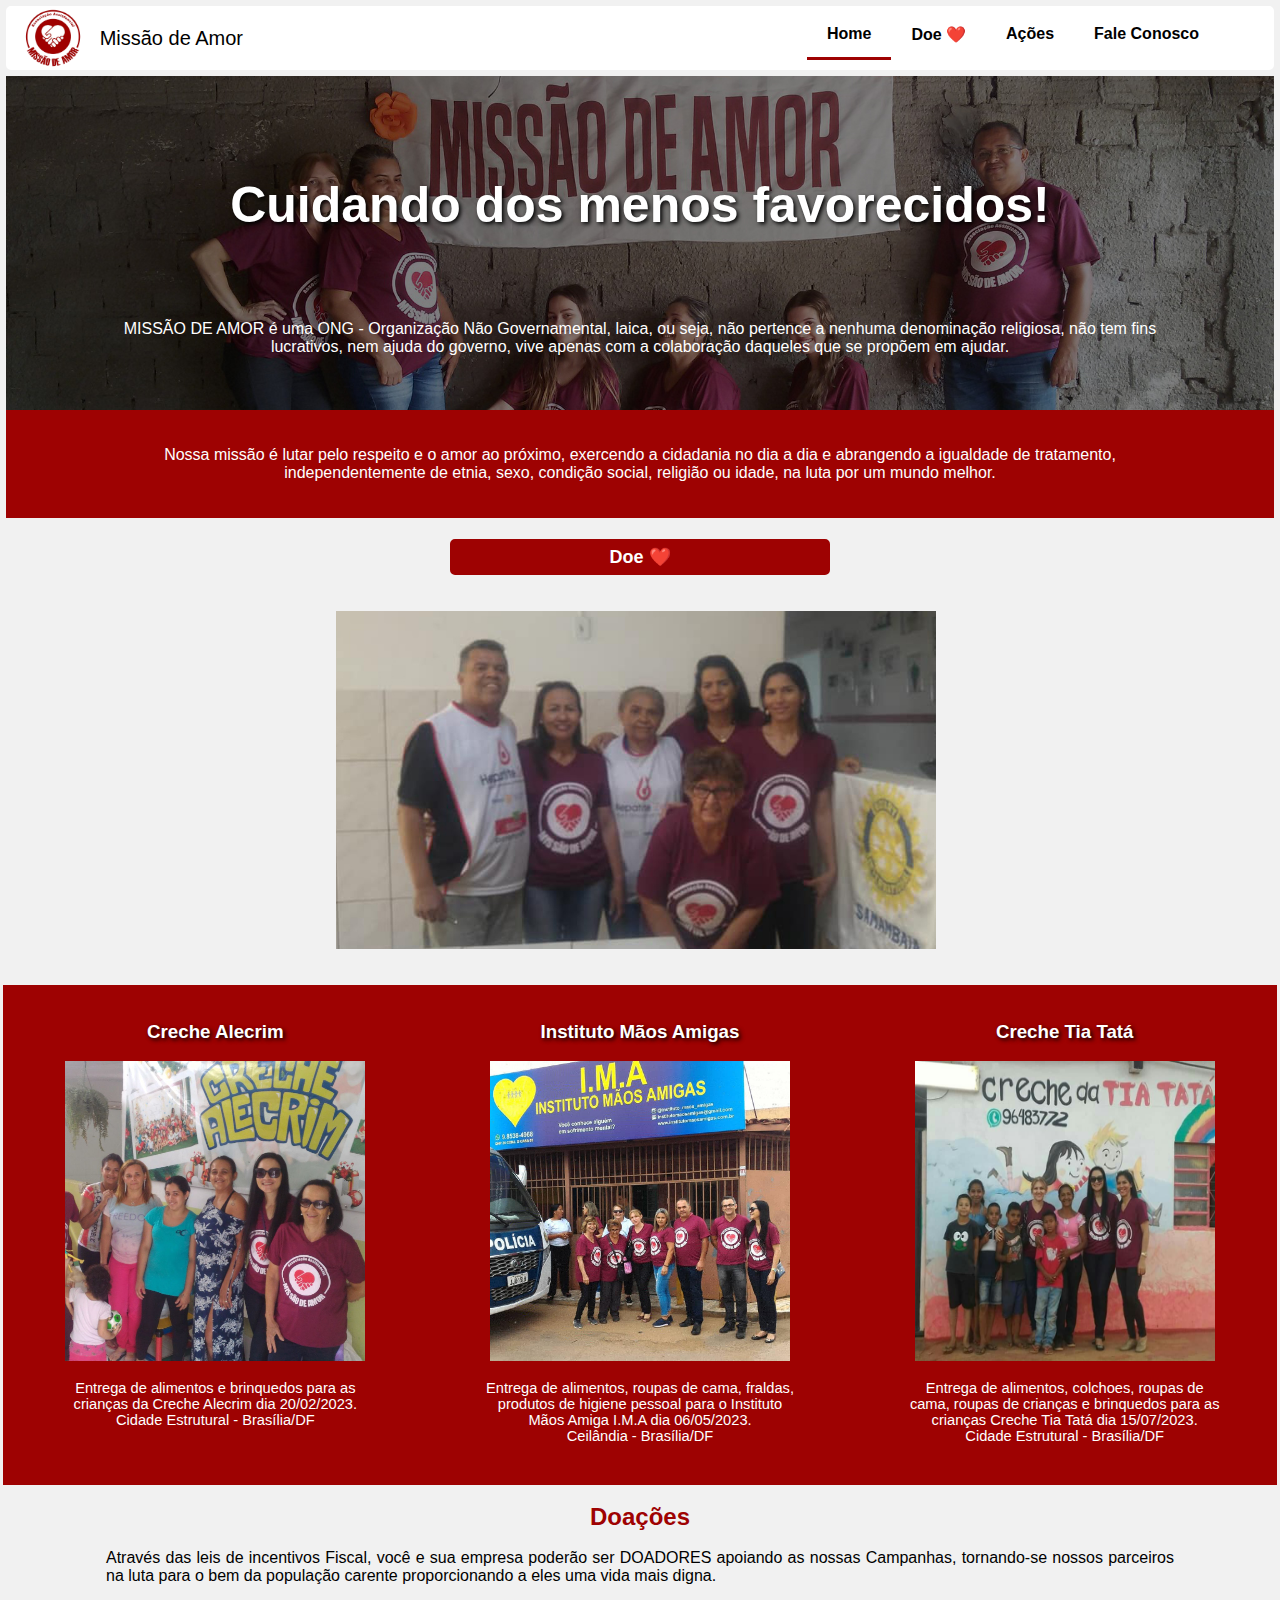
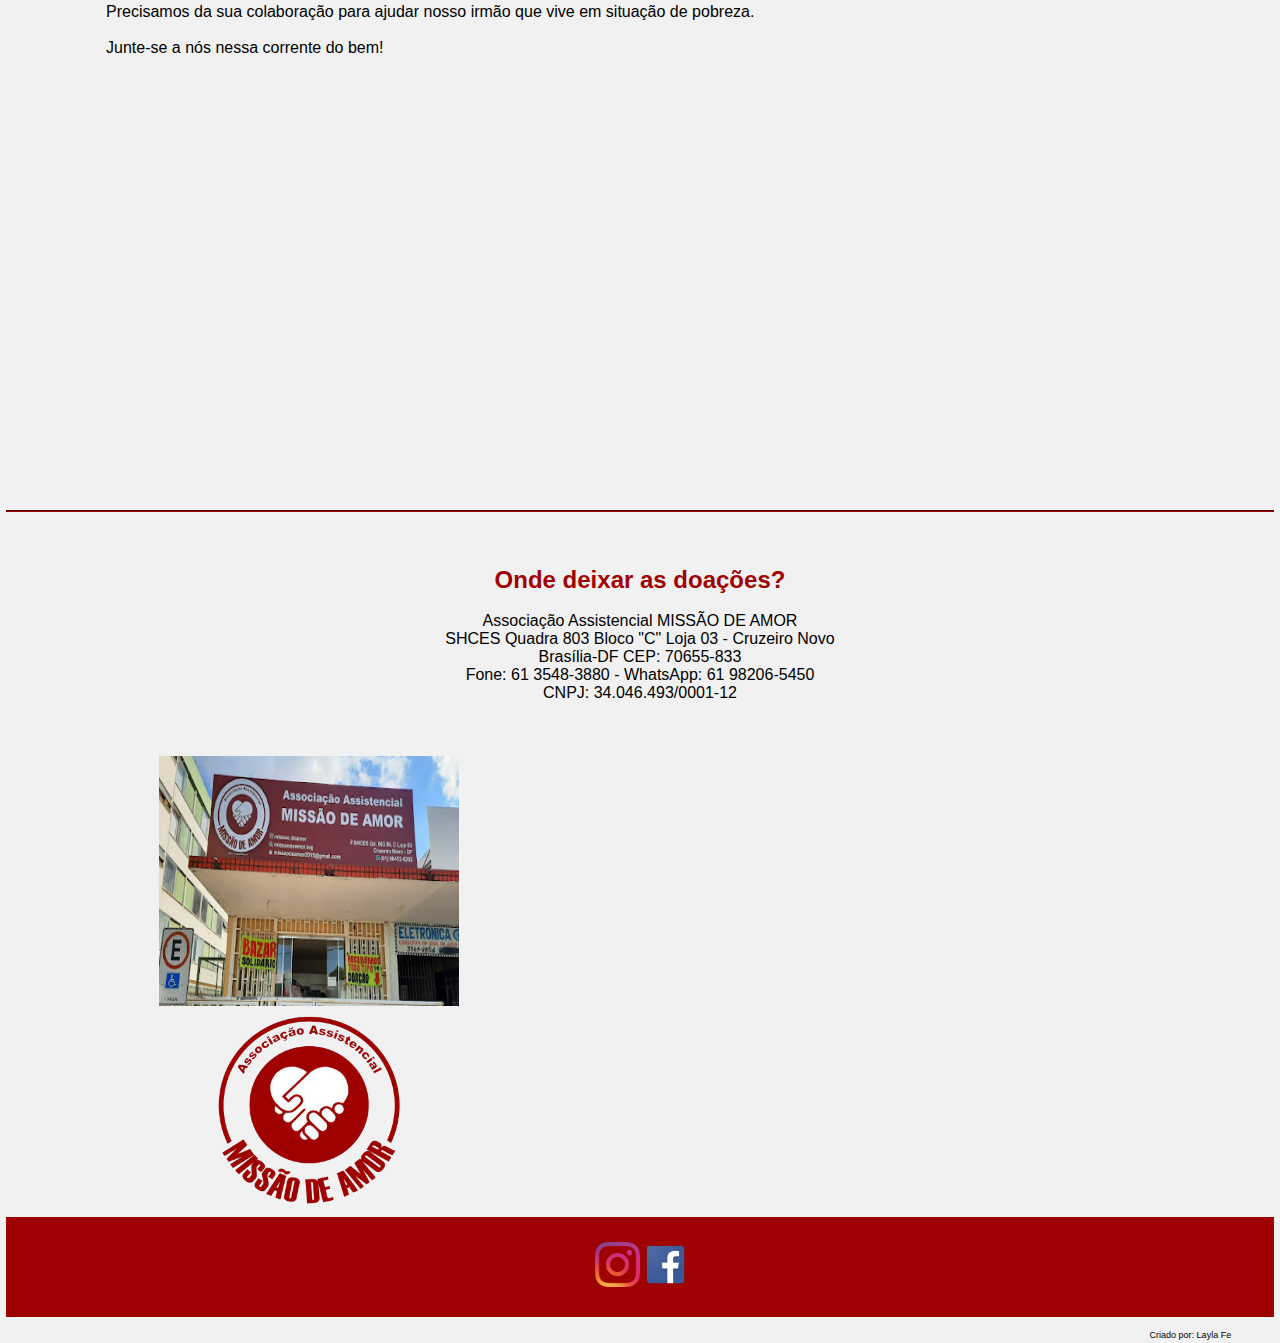
<file: index.html>
<!DOCTYPE html>

<!-- Define a linguagem do conteúdo da página. -->
<html lang="pt-br">


<head>

	<!-- Conjunto de caracteres que contém acentuação e ç. -->
	<meta charset="utf-8">

	<!-- Configuração da janela de visualização ( responsividade ). -->
	<meta name="viewport" content="width=device-width, initial-scale=1.0">

	<!-- Importação do arquivo CSS. -->
	<link rel="stylesheet" type="text/css" href="./css/missao.css">

    <!--Importação do ícone favicon do topo da página.-->
    <link rel="icon" type="image/x-icon" href="imagens/favicon.ico">

	<!-- Título da Página. -->
	<title>Missão de Amor</title>
</head>

<body>

	<!-- Agrupa os elementos que compõe o cabeçalho. -->
	<header>
		<a href="index.html" id="logo"><img src="imagens/Logo.png" width="60px" height="60px">&nbsp;&nbsp; Missão de Amor</a>

		<button class="openMenu">&#9776;</button>

		<!-- Agrupa links de navegação no site. -->
		<nav class="menu">
            <ul>
			<button class="closeMenu">X</button>

			<li><a href="#" class="active">Home</a></li>

            <!-- Agrupa o botão de doe com a batida do coração. -->
            <li><a href="doe.html" style="padding-bottom: 20px;">
                
                <div class="texto"> Doe </div>
                <div class="pulsar">❤️</div>
            </a></li>

            
            <li class="dropdown">
                <a href="javascript:void(0)" class="dropbtn">Ações</a>
            <div class="dropdown-content">    
                <a href="acoes.html">Ações</a>
                <a href="galeria.html">Fotos</a>
            </div>
            </li>
            
            <li><a href="contato.html">Fale Conosco</a></li>
            
            <!-- Agrupa o botão de busca. 
            <li><div class="search-box">
                <button class="search">
                    &nbsp;🔍&nbsp;
                </button>
                <div class="search-input">
                    <input type="text" placeholder="Buscar..."/>
                </div>
            </div></li>-->
            </ul>
        </nav>
		
	</header>

	<!-- Agrupa o conteúdo do cabeçalho da página. -->
	<main class="backcolor">
        <div id="mainhome">
		
            <h1>Cuidando dos menos favorecidos!</h1>
			<br><br>
                <p class="box">
                    MISSÃO DE AMOR é uma ONG - Organização Não Governamental, laica, ou seja, 
                    não pertence a nenhuma denominação religiosa, não tem fins lucrativos, nem ajuda do governo, 
                    vive apenas com a colaboração daqueles que se propõem em ajudar.
                </p>
            <br><br><br>
        
            <p class="box backcolor">
                <br><br>
                Nossa missão é lutar pelo respeito e o amor ao próximo, exercendo a cidadania no dia a dia e 
                abrangendo a igualdade de tratamento, independentemente de etnia, sexo, condição social, 
                religião ou idade, na luta por um mundo melhor.
                <br><br><br>
            </p>
        </div>

	</main>

    <!-- Agrupa o conteúdo principal da página. -->
	<section>

        <br>
        <div class="botao">
            <a href="doe.html">
                <div class="texto"> Doe </div>
                <div class="pulsar">❤️</div>
            </a>
        </div>
        <br>
        <br>
        <div style="max-width:600px">
            <img class="mySlides" src="imagens/4.jpg" alt="foto4">
            <img class="mySlides" src="imagens/2.jpg" alt="foto2">
            <img class="mySlides" src="imagens/5.jpg" alt="foto5">
            <img class="mySlides" src="imagens/3.jpg" alt="foto3">
        </div>
        <br><br>
        
    </section>
	<!-- Agrupa o conteúdo da Ação 1. -->
	<ac1>

		<div class="ac">
			<br><br> 
            <h3>Creche Alecrim</h3>
			<br> 
              	<img src="imagens/CrecheAlecrim.jpg" width="300" height="300"> 
                    <br>   
                    <p>
                        Entrega de alimentos e brinquedos para as crianças da Creche Alecrim dia 20/02/2023.<br>
                        Cidade Estrutural - Brasília/DF
                    </p>
		</div>

	</ac1>

	<!-- Agrupa o conteúdo da Ação 2. -->
	<ac2>

		<div class="ac">
			<br><br>
            <h3>Instituto Mãos Amigas</h3>
			<br>
              <img src="imagens/InstitutoIma.jpg" width="300" height="300">
                <p>
                    Entrega de alimentos, roupas de cama, fraldas, 
                    produtos de higiene pessoal para o Instituto Mãos Amiga 
                    I.M.A dia 06/05/2023.<br> Ceilândia - Brasília/DF
                </p>
		</div>

	</ac2>

	<!-- Agrupa o conteúdo da Ação 3. -->
	<ac3>

		<div class="ac">
			<br><br>
            <h3>Creche Tia Tatá</h3>
			<br>
              <img src="imagens/CrecheTiaTata.jpg" width="300" height="300">
                <p>
                    Entrega de alimentos, colchoes, roupas de cama,
                    roupas de crianças e brinquedos para as crianças
                    Creche Tia Tatá dia 15/07/2023.<br>
                    Cidade Estrutural - Brasília/DF
                </p>
		</div>

	</ac3>
	
	<!-- Agrupa informações e links relacionado ao conteúdo principal. -->
	<section>
		
		<br>
            <h2>Doações</h2>
        <br>
        
        <div class="box">    
            <p style="text-align: justify;">
                Através das leis de incentivos Fiscal, você e sua empresa poderão ser DOADORES apoiando as nossas Campanhas, 
                tornando-se nossos parceiros na luta para o bem da população carente proporcionando a eles uma vida mais digna.
                <br><br>
                Precisamos da sua colaboração para ajudar nosso irmão que vive em situação de pobreza.
                <br><br>
                Junte-se a nós nessa corrente do bem!
            </p>
        </div>      

        <br><br><br>
    
        <div class="videoWrapperOuter">
            <div class="videoWrapperInner">
              <iframe src="https://www.youtube.com/embed/RHNg2eUhoG4?si=T9uCpkYyjBADhIjD" 
                frameborder="0" allowfullscreen></iframe>
            </div>
        </div>

        <br><br><br>
        <hr>
        <br><br><br>
    
            <h2>Onde deixar as doações?</h2>
        <br>

            <p>
                Associação Assistencial MISSÃO DE AMOR<br>
                SHCES Quadra 803 Bloco "C" Loja 03 - Cruzeiro Novo <br>
                Brasília-DF  CEP: 70655-833<br>
                Fone: 61 3548-3880 - WhatsApp: 61 98206-5450 <br>
                CNPJ: 34.046.493/0001-12 
            </p>
       
        <br><br><br>

    </section>

    <!-- Agrupa informações de mapas localização. -->
    <map1>

        <img src="imagens/MissaoMapa.jpg" 
            width="300px" height="250px">
        <br>
        <img src="imagens/Logo.png" 
            width="200px" height="200px">

    </map1>

    <map2> 
        <div class="videoWrapperOuter">
            <div class="videoWrapperInner">  
                <iframe 
                    src="https://www.google.com/maps/embed?pb=!1m14!1m8!1m3!1d11698.809576534462!2d-47.93959170678853!3d-15.79564631948824!3m2!1i1024!2i768!4f13.1!3m3!1m2!1s0x935a31672de607f1%3A0x9f2f1af66ea5b45e!2sMiss%C3%A3o%20de%20Amor!5e0!3m2!1spt-BR!2sus!4v1698699073669!5m2!1spt-BR!2sus" 
                    width="500" 
                    height="450" 
                    style="border:0;" 
                    allowfullscreen="" 
                    loading="lazy" 
                    referrerpolicy="no-referrer-when-downgrade"
                ></iframe>
            </div>
        </div>

    </map2>    

    <!-- Agrupa informações de autoria, direitos autorais e redes sociais. -->
	<footer>
            <div class="redes">
            <a href="https://www.instagram.com/missao.deamor/" target="_blank"><img src="imagens/instagram.png" width="45px" height="45px"></a>
        </div>

        <div>
		    <a href="https://www.facebook.com/profile.php?id=100026298053191" target="_blank"><img src="imagens/facebook.png" width="45px" height="45px"></a>
        </div>
    
	</footer>

    <!-- Nome dos desenvolvedores ou empresa desenvolvedora. -->
    <div class="by"><br>Criado por: Layla Fe<br></div>
    
    <script src="js/missao.js"></script>	
</body>
</html>
</file>
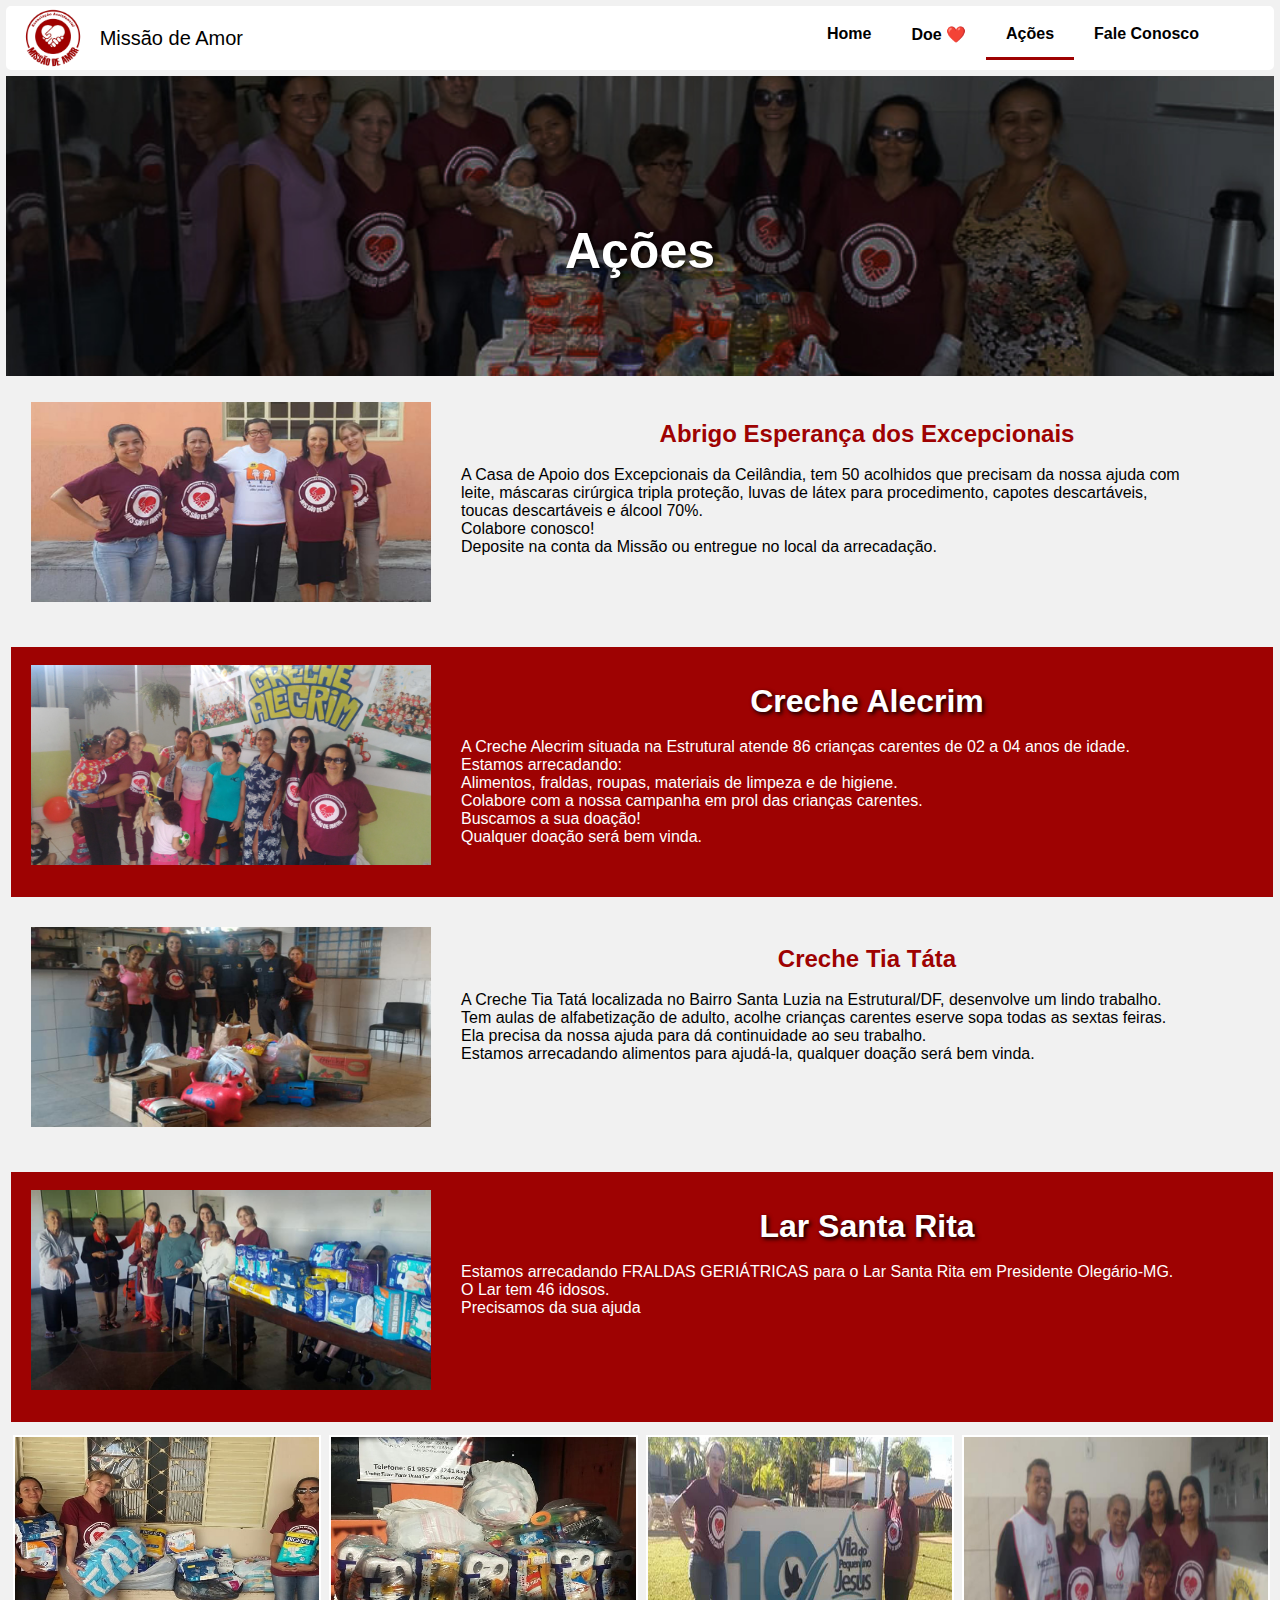
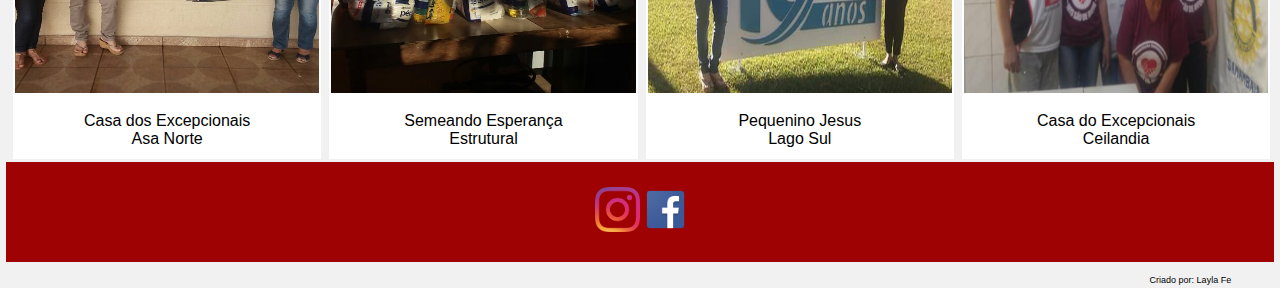
<file: acoes.html>
<!DOCTYPE html>

<html lang="pt-br">

<head>

	<meta charset="utf-8">
	<meta name="viewport" content="width=device-width, initial-scale=1.0">
	
    <link rel="stylesheet" type="text/css" href="./css/missao.css">
    <link rel="icon" type="image/x-icon" href="imagens/favicon.ico">
    
        <title>Missão de Amor</title>

</head>

<body>

	<header>

		<a href="index.html" id="logo"><img src="imagens/Logo.png" width="60px" height="60px">&nbsp;&nbsp; Missão de Amor</a>

		<button class="openMenu">&#9776;</button>

		<nav class="menu">
            <ul>
			<button class="closeMenu">X</button>

			<li><a href="index.html">Home</a></li>

            <!-- Agrupa o botão de doe com a batida do coração. -->
            <li><a href="doe.html" style="padding-bottom: 20px;">
                
                <div class="texto"> Doe </div>
                <div class="pulsar">❤️</div>
            </a></li>

            
            <li class="dropdown">
                <a href="javascript:void(0)" class="dropbtn active">Ações</a>
            <div class="dropdown-content">    
                <a href="acoes.html">Ações</a>
                <a href="galeria.html">Fotos</a>
            </div>
            </li>
            
            <li><a href="contato.html">Fale Conosco</a></li>
            
            <!-- Agrupa o botão de busca. 
            <li><div class="search-box">
                <button class="search">
                    &nbsp;🔍&nbsp;
                </button>
                <div class="search-input">
                    <input type="text" placeholder="Buscar..."/>
                </div>
            </div></li>-->
            </ul>
        </nav>
		
	</header>

	<main class="mainacoes">

       <h1>Ações</h1>
       
    </main>

	<section>

        <div class="tambox">
            <br>
            <p>
                    <img src="./imagens/15.jpg" class="acaoimg">
                <br>
                    <h2>Abrigo Esperança dos Excepcionais</h2>
                <br>
                A Casa de Apoio dos Excepcionais da Ceilândia, tem 50 acolhidos que precisam da nossa ajuda com <br>
                leite, máscaras cirúrgica tripla proteção, luvas de látex para procedimento, capotes descartáveis,<br>
                toucas descartáveis e álcool 70%.<br>
                Colabore conosco!<br>
                Deposite na conta da Missão ou entregue no local da arrecadação.
            </p>
        </div>
                
        <div class="backcolor tambox">
           <p>
                <br>
                    <img src="./imagens/17.jpg" class="acaoimg">
                <br>
                    <h1>Creche Alecrim</h1>
                <br>
                    A Creche Alecrim situada na Estrutural atende 86 crianças
                    carentes de 02 a 04 anos de idade.<br>
                    Estamos arrecadando:<br>
                    Alimentos, fraldas, roupas, materiais de limpeza e de higiene.<br>
                    Colabore com a nossa campanha em prol das crianças carentes.<br>
                    Buscamos a sua doação!<br>
                    Qualquer doação será bem vinda.
            </p>
                <br>
        </div>

        <div class="tambox">
            <p>
                <br>
                    <img src="./imagens/5.jpg" class="acaoimg">
                <br>
                    <h2>Creche Tia Táta</h2>
                <br>
                A Creche Tia Tatá localizada no Bairro Santa Luzia na Estrutural/DF,
                desenvolve um lindo trabalho.<br>
                Tem aulas de alfabetização de adulto, acolhe crianças carentes eserve sopa todas as sextas feiras.<br>
                Ela precisa da nossa ajuda para dá continuidade ao seu trabalho.<br>
                Estamos arrecadando alimentos para ajudá-la, qualquer doação será bem vinda.
            </p>
            
        </div>

        <div class="backcolor tambox">
            <p>
                <br>   
                    <img src="./imagens/3.jpg" class="acaoimg">
                <br>
                    <h1>Lar Santa Rita</h1>
                <br>
                Estamos arrecadando FRALDAS GERIÁTRICAS para o Lar Santa Rita em Presidente Olegário-MG.<br>
                O Lar tem 46 idosos.<br>
                Precisamos da sua ajuda
            </p>
                
        </div>
        
        <div class="gallery">
            <img src="./imagens/1.jpg" alt="Casa dos Excepcionais " width="600" height="400">
            <div class="desc">Casa dos Excepcionais <br> Asa Norte</div>
        </div>
              
        <div class="gallery">
            <img src="./imagens/10.jpg" alt="Semeando Esperança" width="600" height="400">
            <div class="desc">Semeando Esperança <br> Estrutural</div>
        </div>
              
        <div class="gallery">
            <img src="./imagens/2.jpg" alt="Pequenino Jesus" width="600" height="400">
            <div class="desc">Pequenino Jesus <br> Lago Sul</div>
        </div>
              
        <div class="gallery">
            <img src="./imagens/4.jpg" alt="Casa do Excepcionais" width="600" height="400">
            <div class="desc">Casa do Excepcionais <br> Ceilandia</div>
        </div>
        
	</section>
	
	<footer>
        <div class="redes">
            <a href="https://www.instagram.com/missao.deamor/" target="_blank"><img src="imagens/instagram.png" width="45px" height="45px"></a>
        </div>
        
        <div>
		    <a href="https://www.facebook.com/profile.php?id=100026298053191" target="_blank"><img src="imagens/facebook.png" width="45px" height="45px"></a>
        </div>
    
	</footer>
    
    <div class="by"><br>Criado por: Layla Fe<br></div>
    
</body>
</file>
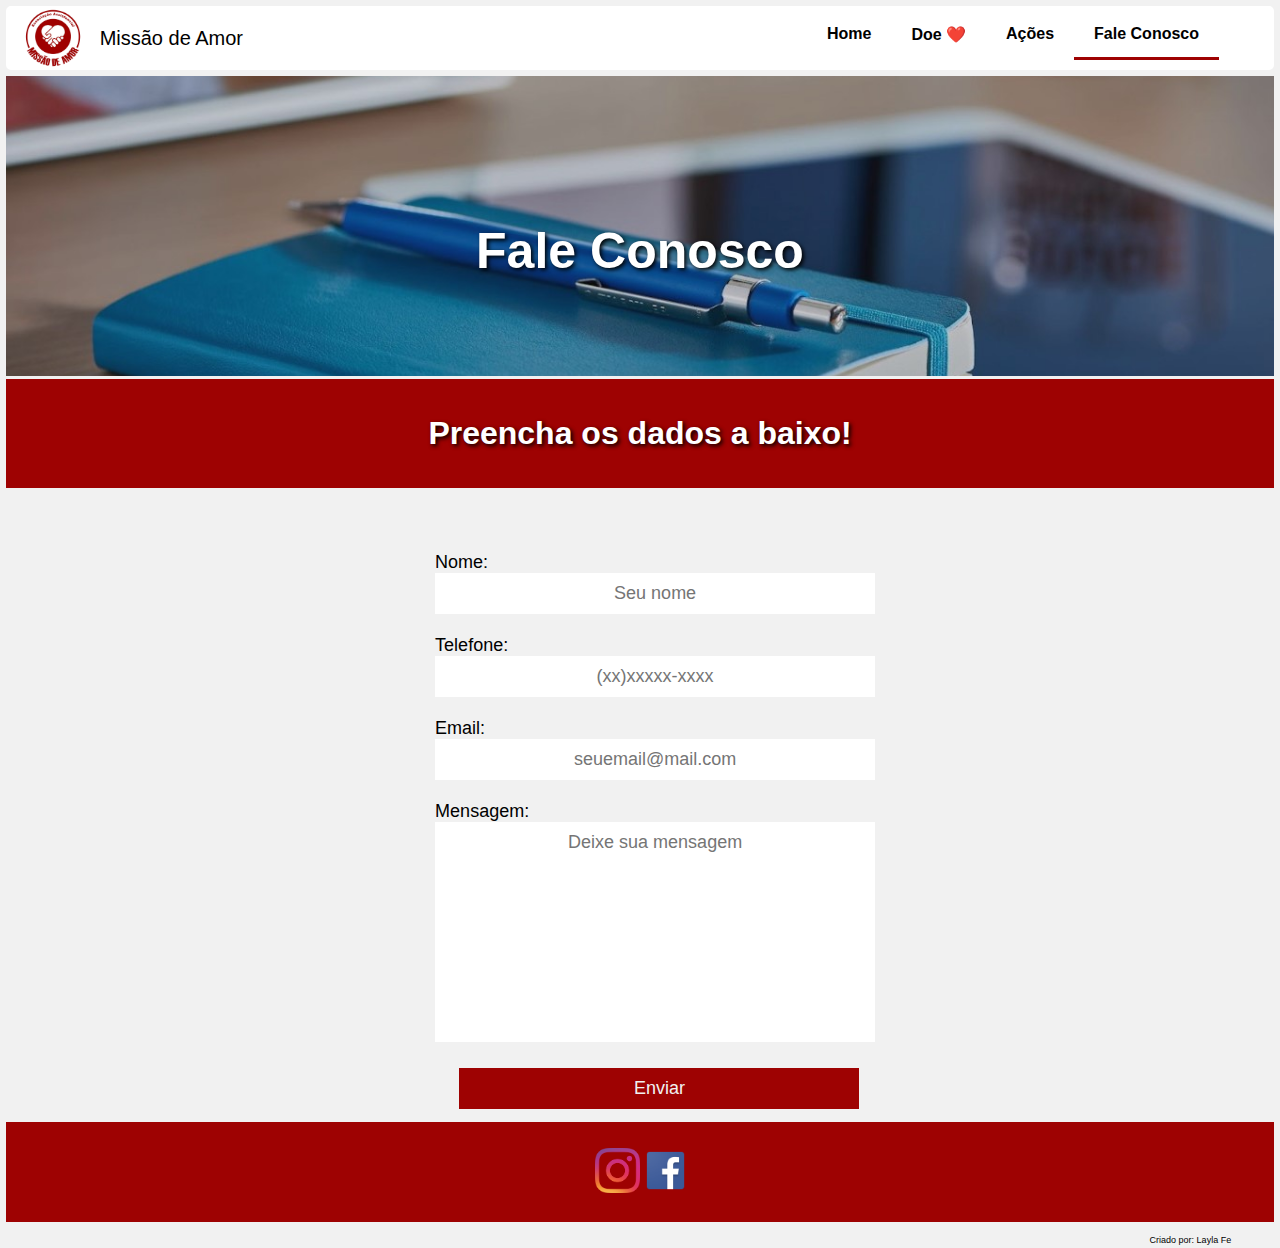
<file: contato.html>
<!DOCTYPE html>

<html lang="pt-br">

<head>

	<meta charset="utf-8">
	<meta name="viewport" content="width=device-width, initial-scale=1.0">

    <link rel="stylesheet" type="text/css" href="./css/missao.css">
    <link rel="icon" type="image/x-icon" href="imagens/favicon.ico">
	
    	<title>Missão de Amor</title>

</head>

<body>

    <header>

		<a href="index.html" id="logo"><img src="imagens/Logo.png" width="60px" height="60px">&nbsp;&nbsp; Missão de Amor</a>

		<button class="openMenu">&#9776;</button>

		<nav class="menu">
            <ul>
			<button class="closeMenu">X</button>

			<li><a href="index.html">Home</a></li>

            <!-- Agrupa o botão de doe com a batida do coração. -->
            <li><a href="doe.html" style="padding-bottom: 20px;">
                
                <div class="texto"> Doe </div>
                <div class="pulsar">❤️</div>
            </a></li>

            
            <li class="dropdown">
                <a href="javascript:void(0)" class="dropbtn">Ações</a>
            <div class="dropdown-content">    
                <a href="acoes.html">Ações</a>
                <a href="galeria.html">Fotos</a>
            </div>
            </li>
            
            <li><a href="contato.html"  class="active">Fale Conosco</a></li>
            
            <!-- Agrupa o botão de busca. 
            <li><div class="search-box">
                <button class="search">
                    &nbsp;🔍&nbsp;
                </button>
                <div class="search-input">
                    <input type="text" placeholder="Buscar..."/>
                </div>
            </div></li>-->
            </ul>
        </nav>
		
	</header>

    <main class="maincontato">
       
            <h1>Fale Conosco</h1>

    </main>

	<section>

        <div class="backcolor">
            <br><br>
                <h1>Preencha os dados a baixo!</h1>
            <br><br>
        </div>
        
        <br><br><br>
        
        <form>
            <label for="nome">Nome:</label><br>
            <input type="text" id="nomeid" placeholder="Seu nome" required="required" name="nome" />
            <br><br>          
            <label for="fone">Telefone:</label><br>
            <input type="tel" id="foneid" placeholder="(xx)xxxxx-xxxx" name="fone" />
            <br><br>
            <label for="email">Email:</label><br>
            <input type="email" id="emailid" placeholder="seuemail@mail.com" name="email" />
            <br><br>
            <label for="mensagem">Mensagem:</label><br>          
            <textarea placeholder="Deixe sua mensagem"></textarea>
            <br><br>
            <input type="submit" class="enviar" onclick="Enviar();" value="Enviar" />
          </form>
                
	</section>
	
	<footer>
        <div class="redes">
            <a href="https://www.instagram.com/missao.deamor/" target="_blank"><img src="imagens/instagram.png" width="45px" height="45px"></a>
        </div>
        
        <div>
		    <a href="https://www.facebook.com/profile.php?id=100026298053191" target="_blank"><img src="imagens/facebook.png" width="45px" height="45px"></a>
        </div>
    
	</footer>
    
    <div class="by"><br>Criado por: Layla Fe<br></div>
	
    <script src="js/missao.js"></script>
</body>
</file>
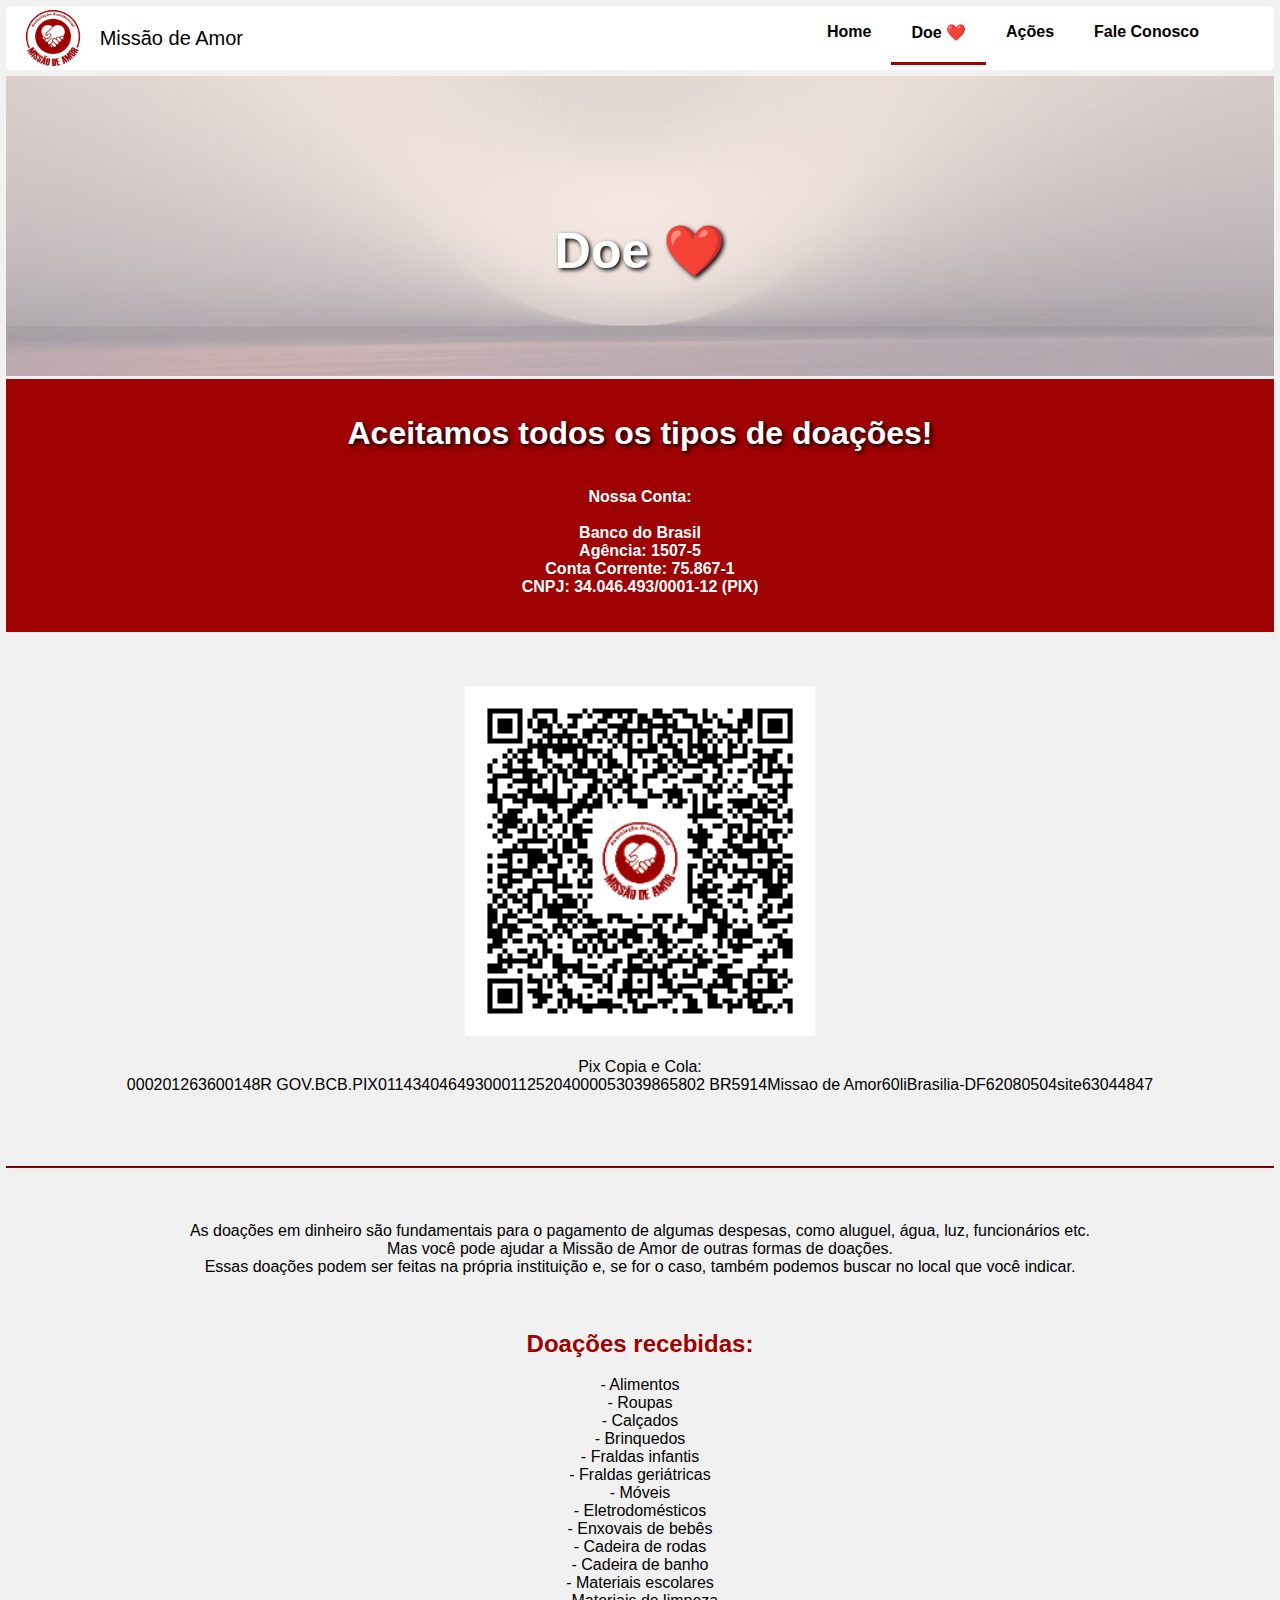
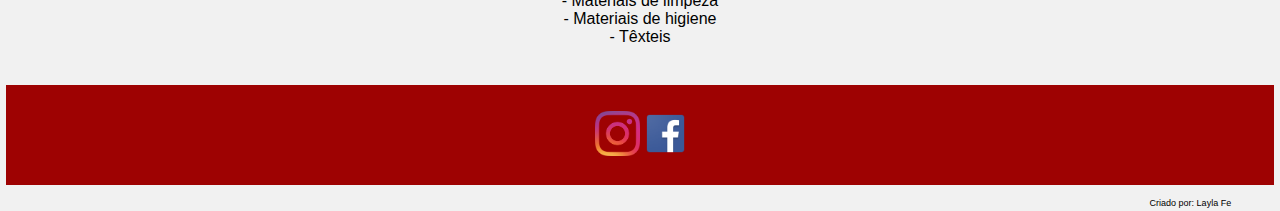
<file: doe.html>
<!DOCTYPE html>

    <html lang="pt-br">

<head>

	<meta charset="utf-8">
	<meta name="viewport" content="width=device-width, initial-scale=1.0">

    <link rel="stylesheet" type="text/css" href="./css/missao.css">
    <link rel="icon" type="image/x-icon" href="imagens/favicon.ico">
	
	<title>Missão de Amor</title>

</head>

<body>

	<header>

		<a href="index.html" id="logo"><img src="imagens/Logo.png" width="60px" height="60px">&nbsp;&nbsp; Missão de Amor</a>

		<button class="openMenu">&#9776;</button>

        <nav class="menu">
            <ul>
			<button class="closeMenu">X</button>

			<li><a href="index.html">Home</a></li>

            <!-- Agrupa o botão de doe com a batida do coração. -->
            <li><a href="doe.html"  class="active" style="padding-bottom: 20px;">
                
                <div class="texto"> Doe </div>
                <div class="pulsar">❤️</div>
            </a></li>

            
            <li class="dropdown">
                <a href="javascript:void(0)" class="dropbtn">Ações</a>
            <div class="dropdown-content">    
                <a href="acoes.html">Ações</a>
                <a href="galeria.html">Fotos</a>
            </div>
            </li>
            
            <li><a href="contato.html">Fale Conosco</a></li>
            
            <!-- Agrupa o botão de busca. 
            <li><div class="search-box">
                <button class="search">
                    &nbsp;🔍&nbsp;
                </button>
                <div class="search-input">
                    <input type="text" placeholder="Buscar..."/>
                </div>
            </div></li>-->
            </ul>
        </nav>
		
	</header>

    <main class="maindoe">
       
            <h1>
                    <div class="texto"> Doe </div>
                    <div class="pulsar">❤️</div>
            </h1>
       
    </main>

	<section>

        <div class="backcolor">
            <br><br>
                <h1>Aceitamos todos os tipos de doações!</h1>
            <br><br>
            <h4>Nossa Conta:</h4><br>
                <h4>Banco do Brasil<br>
                    Agência: 1507-5<br>
                    Conta Corrente: 75.867-1<br>
                    CNPJ: 34.046.493/0001-12 (PIX)</h4>
                    <br><br>
        </div>
    
        <br><br><br>
        
        <div>
           <img src="./imagens/qrcode-pix.png" 
            sizes="(max-width: 60em) 100%,100vw" 
            srcset="./imagens/qrcode-pix.png 1024w, 
            ./imagens/qrcode-pix.png 640w, 
            ./imagens/qrcode-pix.png 320w" 
            alt="Beneficiário: Missão de Amor" />
        </div>

        <div>
            <br>
            <p>
                Pix Copia e Cola:<br>
                000201263600148R GOV.BCB.PIX0114340464930001125204000053039865802
                BR5914Missao de Amor60liBrasilia-DF62080504site63044847
            </p>
            <br>
        </div>

        <br><br><br>
        <hr>
        <br><br><br>
    
        <div>
            <p>
                As doações em dinheiro são fundamentais para o pagamento de algumas despesas, 
                como aluguel, água, luz, funcionários etc.<br> 
                Mas você pode ajudar a Missão de Amor de outras formas de doações. <br>
                Essas doações podem ser feitas na própria instituição e,
                 se for o caso, também podemos buscar no local que você indicar. 
            </p>
        </div>
    
        <div>
            <br><br><br>
                <h2>Doações recebidas:</h2>
            <br>
            <p>
                - Alimentos<br>
                - Roupas<br>
                - Calçados<br>
                - Brinquedos<br>
                - Fraldas infantis<br>
                - Fraldas geriátricas<br>
                - Móveis<br>
                - Eletrodomésticos<br>
                - Enxovais de bebês<br>
                - Cadeira de rodas<br>
                - Cadeira de banho<br>
                - Materiais escolares<br>
                - Materiais de limpeza<br>
                - Materiais de higiene<br>
                - Têxteis<br>
            </p>
            <br><br>
        </div>

	</section>
	
    <footer>

        <div class="redes">
        <a href="https://www.instagram.com/missao.deamor/" target="_blank"><img src="imagens/instagram.png" width="45px" height="45px"></a>
        </div>
        <div>
		<a href="https://www.facebook.com/profile.php?id=100026298053191" target="_blank"><img src="imagens/facebook.png" width="45px" height="45px"></a>
        </div>

    </footer>
    
    <div class="by"><br>Criado por: Layla Fe<br></div>
    
</body>
</file>
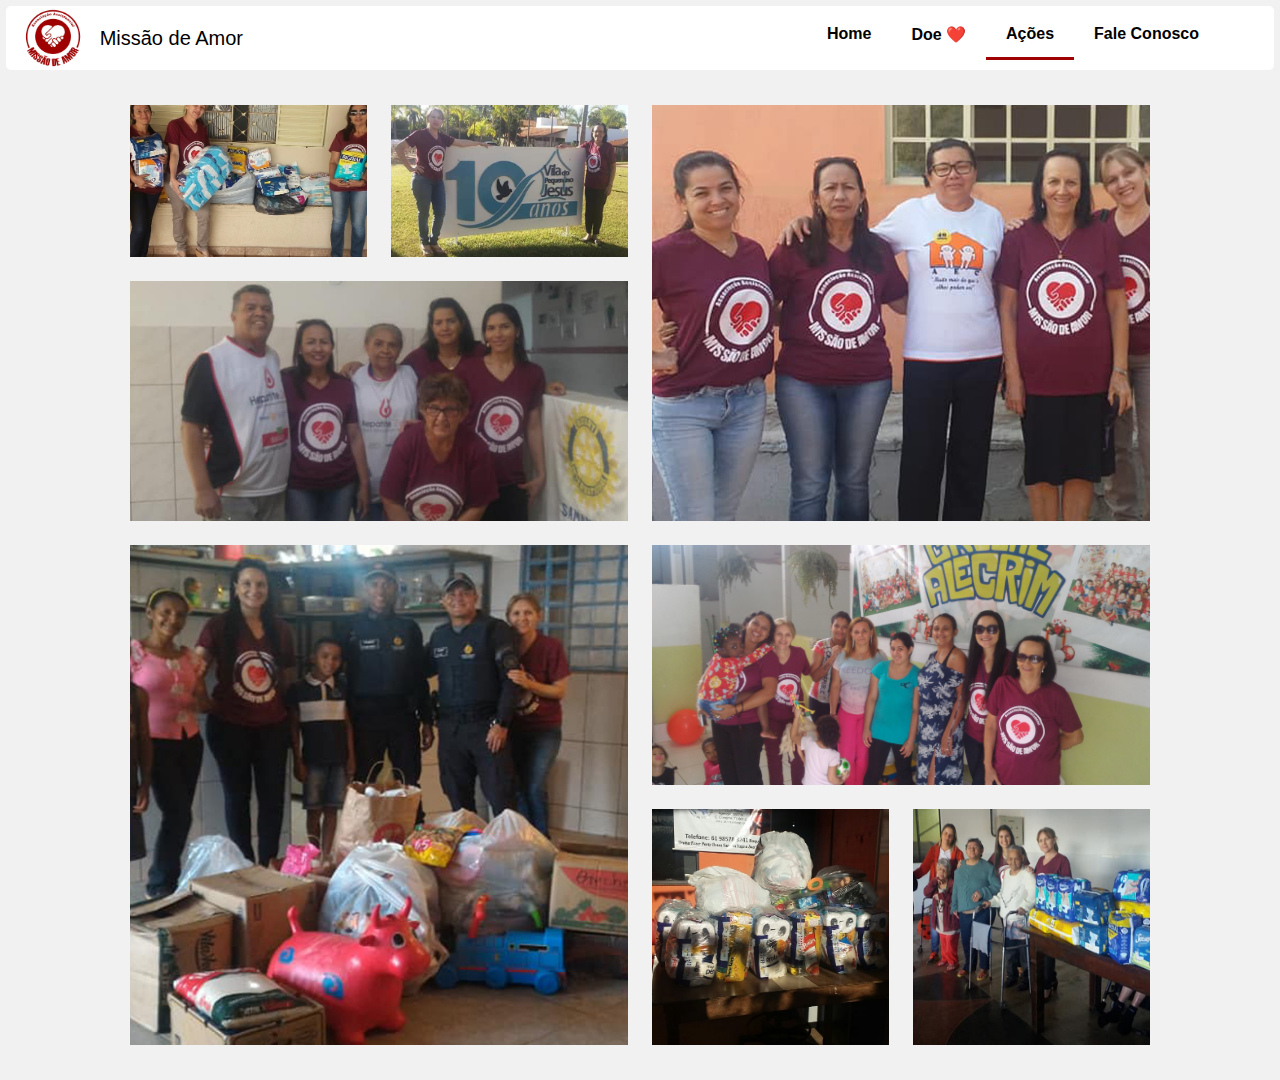
<file: galeria.html>
<!DOCTYPE html>

<!-- Define a linguagem do conteúdo da página. -->
<html lang="pt-br">


<head>

	<!-- Conjunto de caracteres que contém acentuação e ç. -->
	<meta charset="utf-8">

	<!-- Configuração da janela de visualização ( responsividade ). -->
	<meta name="viewport" content="width=device-width, initial-scale=1.0">
    
    <meta http-equiv="X-UA-Compatible" content="ie=edge">
    
	<!-- Importação do arquivo CSS. -->
	<link rel="stylesheet" type="text/css" href="./css/missao.css">

    <!--Importação do ícone favicon do topo da página.-->
    <link rel="icon" type="image/x-icon" href="imagens/favicon.ico">

	<!-- Título da Página. -->
	<title>Missão de Amor</title>
</head>

<body>

	<!-- Agrupa os elementos que compõe o cabeçalho. -->
	<header>
		<a href="index.html" id="logo"><img src="imagens/Logo.png" width="60px" height="60px">&nbsp;&nbsp; Missão de Amor</a>

		<button class="openMenu">&#9776;</button>

		<!-- Agrupa links de navegação no site. -->
		<nav class="menu">
            <ul>
			<button class="closeMenu">X</button>

			<li><a href="index.html">Home</a></li>

            <!-- Agrupa o botão de doe com a batida do coração. -->
            <li><a href="doe.html" style="padding-bottom: 20px;">
                
                <div class="texto"> Doe </div>
                <div class="pulsar">❤️</div>
            </a></li>

            
            <li class="dropdown">
                <a href="javascript:void(0)" class="dropbtn active">Ações</a>
            <div class="dropdown-content">    
                <a href="acoes.html">Ações</a>
                <a href="galeria.html">Fotos</a>
            </div>
            </li>
            
            <li><a href="contato.html">Fale Conosco</a></li>
            
            <!-- Agrupa o botão de busca. 
            <li><div class="search-box">
                <button class="search">
                    &nbsp;🔍&nbsp;
                </button>
                <div class="search-input">
                    <input type="text" placeholder="Buscar..."/>
                </div>
            </div></li>-->
            </ul>
        </nav>
		
	</header>

    <body>
        <div class="container">
            <div class="galeria">
                
                    <img src="imagens/1.jpg" alt="Foto 1" class="imagens item1">
                
                    <img src="imagens/2.jpg" alt="Foto 2" class="imagens item2">
               
                    <img src="imagens/15.jpg" alt="Foto 3" class="imagens item3">
                
                    <img src="imagens/4.jpg" alt="Foto 4" class="imagens item4">
               
                    <img src="imagens/5.jpg" alt="Foto 5" class="imagens item5">
              
                    <img src="imagens/17.jpg" alt="Foto 6" class="imagens item6">

                    <img src="imagens/10.jpg" alt="Foto 7" class="imagens item7">

                    <img src="imagens/3.jpg" alt="Foto 8" class="imagens item8">
           </div>
        </div>
    </body>
</html>
</file>
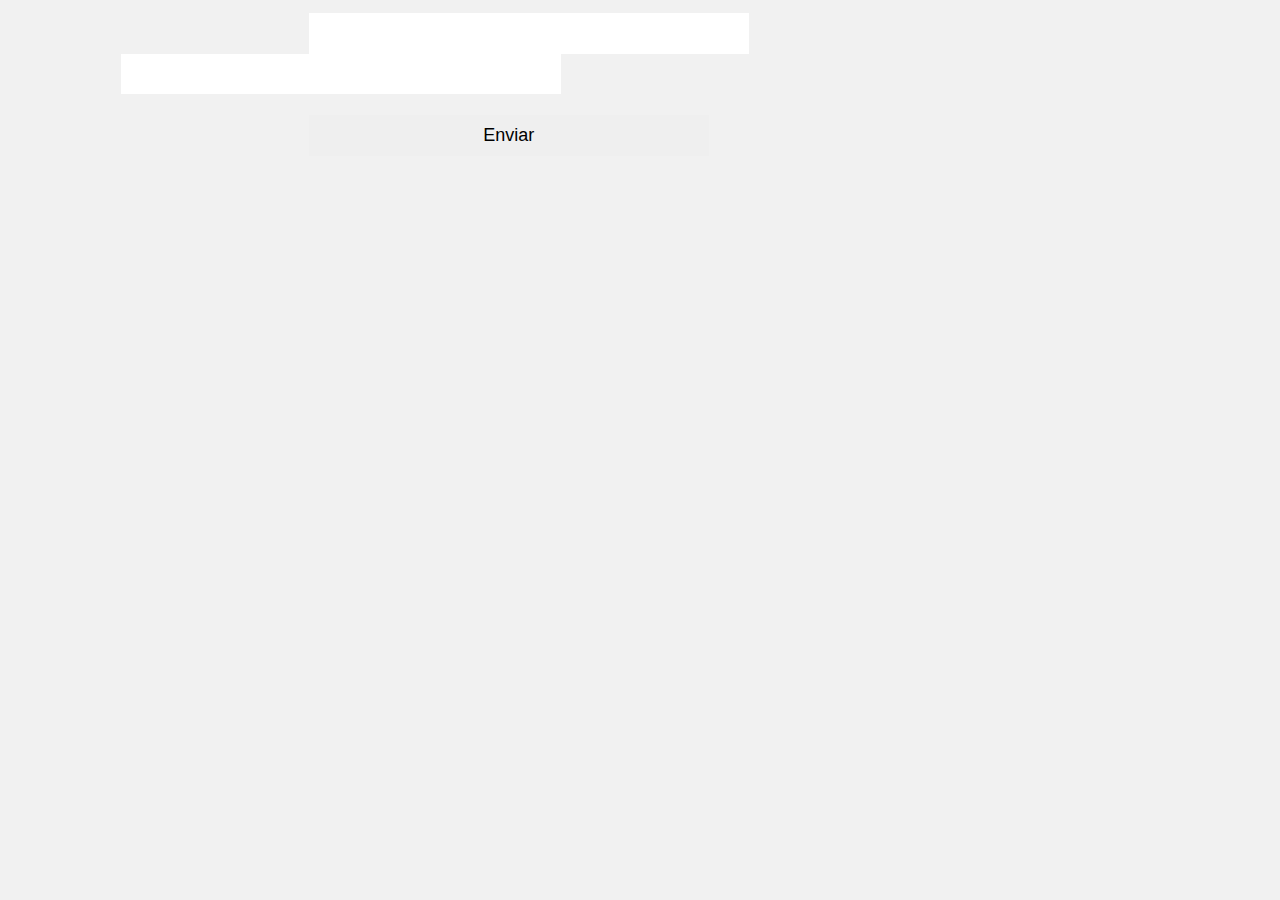
<file: idade.html>
<!DOCTYPE html>
<html lang="pt-br">
<head>
	<meta charset="utf-8">
    <meta http-equiv="X-UA-Compatible" content="ie=edge">
    <link rel="stylesheet" type="text/css" href="./css/missao.css">
    
	<title>Função exibir média</title>
</head>

<body>
<div>
    <form class="formulario" method="post">
        <input type="number" id="idade" value="" class="idade">
        <input type="text" id="Resultado" value="" class="text">
        <br><br>
        <input type="button" onclick="javascript:verificarIdade();" name="name" value="Enviar" class="input">
        <br><br>
    </form>
</div>

<script type="text/javascript">
    function verificarIdade() {
    const idade = parseFloat(document.getElementById('idade').value);

    if (isNaN(idade)) {
        alert('Por favor, digite um número válido para a idade.');
        return;
    }

    if (idade < 18) {
        alert('Você é menor de idade.');
    } else {
        alert('Você é maior de idade.');
    }
}

</script>
</body>
</html>
</file>
<file: css/missao.css>
@charset "UTF-8";

/* Propriedades que se aplicam a todos os elementos da página. */
* {
	/* Remove a margem externa de todos os lados do elemento. */
	margin: 0;

	/* Remove o preenchimento interno de todos os lados do elemento. */
	padding: 0;

	/* Fonte do site. */
	font-family: Arial, Helvetica, sans-serif;
}

body {
	/* Exibição flexível.                          */
	/* Torna o elemento um flex container          */
	/* e os seus elementos internos em flex-itens. */
	display: flex;

	/* Quebra de linha quando os itens não couberem na largura da tela. */
	flex-wrap: wrap;

	/* Junção de flex-grow, flex-shrink e flex-basis.  */
	/* flex-grow – Habilidade de um flex item crescer. */
	/* flex-shrink - Capacidade de redução do item.    */
	/* flex-basis – Tamanho inicial do item.           */
	flex: 1 1 100vw;

	/* Margem de todos os lados. */
	margin: 3px;

	/* Cor de fundo do site. */
	background-color: #f1f1f1;
}

/* Formatação comum entre os elementos. */
header, nav, main, footer {
	
	/* Exibição flexível.                          */
	/* Torna o elemento um flex container          */
	/* e os seus elementos internos em flex-itens. */
	display: flex;

	/* Margem externa de todos os lados. */
	margin: 3px;
}

/* Seletores para formatação individual. */
header {

	/* Cor do fundo. */
	background: #fff;

	/* Junção de flex-grow, flex-shrink e flex-basis.  */
	/* flex-grow – Habilidade de um flex item crescer. */
	/* flex-shrink - Capacidade de redução do item.    */
	/* flex-basis – Tamanho inicial do item.           */
	flex: 1 1 100vw;

	/*posicionamento usado para um elemento.*/
	position: sticky;

	/* Dispõe o elemento na parte superior.  */
  	top: 0;

	/* Tamanho da borda.  */
	/* Estilo da borda.  */
	/* Cor da borda.  */
	border: 2px solid #fff;

	/* Curvatura da borda. */
  	border-radius: 5px;
}

/* Exibição do logotipo. */
header #logo {
	/* Exibição flexível.                          */
	display: flex;

	/* Junção de flex-grow, flex-shrink e flex-basis.  */
	/* flex-grow – Habilidade de um flex item crescer. */
	/* flex-shrink - Capacidade de redução do item.    */
	/* flex-basis – Tamanho inicial do item.           */
	flex: 0 1 250px;

	/* Alinha os itens na vertical. */
	justify-content: center;

	/* Alinha os itens na horizontal. */
	align-items: center;

	/* Tamanho da fonte.  */
	font-size: 15pt;	
}

.openMenu, .closeMenu {
	/* Remove a borda. */
	border: none;

	/* Remove a cor de fundo. */
	background: none;

	/* Tamanho da fonte. */
	font-size: 30px;

	/* Espessura da forte. */
	font-weight: bold;

	/* Preenchimento ao redor do elemento              */
	/* (superior, direito, inferior e esquerdo) */
	padding: 0px 5px 0px 5px;

	/* Muda o cursor do mouse para ponteiro.*/
	cursor: pointer;

	/* Oculta o elemento. */
	display: none;
}

/* Exibição dos itens do menu à esquerda. */
nav {
	
	/* Alinha os itens na vertical. */
	justify-content: flex-end;

	/* Alinha os itens na horizontal. */
	align-items: center;

	/* Junção de flex-grow, flex-shrink e flex-basis.  */
	/* flex-grow – Habilidade de um flex item crescer. */
	/* flex-shrink - Capacidade de redução do item.    */
	/* flex-basis – Tamanho inicial do item.           */
	flex: 1 1 250px;

	/* Ordem do elemento dentro do container.  */
	z-index: 2;

	/* Preenchimento ao redor do elemento              */
	/* (superior, direito, inferior e esquerdo) */
	padding: 0 50px 0px 50px;
}

/* Formatação dos links do menu à esquerda. */

ul {
	list-style-type: none;
  	margin: 0;
  	padding: 0;
  	overflow: hidden;
}
li {
	float: left;
}

li a, .dropbtn {
	display: inline-block;
	/* Margem de todos os lados. */
	margin: 0 0;

	/* Tamanho da fonte. */
	font-size: 12pt;

	/* Preenchimento ao redor do elemento              */
	/* (superior, direito, inferior e esquerdo) */
	padding: 12px 20px 14px 20px;

	/* Espessura da forte. */
	font-weight: bold;
}
li.dropdown {
	display: inline-block;
}
.dropdown-content {
	display: none;
	position: absolute;
	background-color: #f9f9f9;
	min-width: 160px;
	box-shadow: 0px 8px 16px 0px rgba(0,0,0,0.2);
	z-index: 1;
	border-radius: 5px;
  }
  
  .dropdown-content a {
	color: black;
	padding: 12px 16px;
	text-decoration: none;
	display: block;
	text-align: left;
	border-radius: 5px;
  }
  
.dropdown-content a:hover {
	background-color: #f1f1f1;
	border-radius: 5px;
}

.dropdown:hover .dropdown-content {
  display: block;
}

	/* Efeito quando passa o mouse sobre o menu.  */
nav a:hover {
		/* Cor da fonte.  */
	color: #9e0202;
}
nav a.active {
		/* Cor da borda quando o link está ativo. */
		/* Tamanho da borda inferior.  */
		/* Estilo da borda.  */
		/* Cor da borda.  */
	border-bottom: 3px solid #9e0202;
}

/* Cabeçalho do site. */
#mainhome{
	/* Imagem do fundo. */
	background-image: url(../imagens/CapaSite.jpg);

	/* Direção dos elementos dispostos em coluna. */
	flex-direction: column;

	/* Redimensiona a imagem para ajustar ao container. */
	background-size:cover;

	/* Centraliza a imagem. */
	background-position: center;
}

/* Titulo do cabeçalho. */
main h1 {
	/* Margem superior. */
	margin-top: 100px;

	/* Margem inferion. */
	margin-bottom: 50px;

	/* Tamanho da fonte. */
	font-size: 50px;

	/* Sombras na fonte. */
	text-shadow: 2px 2px 4px #000000
}

/* Seção da página. */
section {

	/* Junção de flex-grow, flex-shrink e flex-basis.  */
	/* flex-grow – Habilidade de um flex item crescer. */
	/* flex-shrink - Capacidade de redução do item.    */
	/* flex-basis – Tamanho inicial do item.           */
	flex: 1 1 100vw;

	/* Centraliza o texto. */
	text-align: center;

	/* Preenchimento ao redor do elemento              */
	/* (superior, direito, inferior e esquerdo) */
	padding: 0 3px 0 3px;

}

.mySlides {
	display:none;
	width: 100%;
	margin-right: 30%;
  	margin-left: 55%;
}

/* Ações. */
ac1, ac2, ac3 {
	/* Junção de flex-grow, flex-shrink e flex-basis.  */
	/* flex-grow – Habilidade de um flex item crescer. */
	/* flex-shrink - Capacidade de redução do item.    */
	/* flex-basis – Tamanho inicial do item.           */
	flex: 20 1 300px;

	/* Altura da tela de exibição. */
	height: 500px;

	/* Cor do fundo. */
	background-color: #9e0202;
}

/* Configuração dos itens das Ações. */
.ac{
    /* Alinha os itens na vertical. */
	justify-content: center;

	/* Alinha os itens na horizontal. */
	align-items: center;

	/* Alinhamento do texto. */
	text-align: center;

	/* Cor do texto. */
	color: #fff;
}

/* Configuração da fonte das Ações. */
.ac p{
	/* Tamanho da fonte. */
	font-size: 11pt;

	/* Preenchimento. */
	padding: 15px;

	/* Margem direita. */
	margin-right: 10%;

	/* Margem esquerda. */
  	margin-left: 10%;
}

/* Campo de pesquisa. */
.search-box {
	/* Largura da tela de exibição. */
	width: 420px;

	/* Altura da tela de exibição. */
	height: 40px;

	/* Dispõe o elemento a esquerda. */
	right: 0;

	/* Cor do fundo. */
	background-color: #fff;

	/*posicionamento usado para um elemento.*/
	position: absolute;

	/* Alinhamento dos itens. */
	align-items: center;

	/* Alinha os itens na vertical. */
	justify-content: center;

	/* Ordem do elemento dentro do container.  */
	z-index: -1;

	transition: 0.3s;

	/* Preenchimento inferior              */
	padding-bottom: 5px;	
}

.search{
	/* Largura da tela de exibição. */
	width: 40px;

	/* Altura da tela de exibição. */
	height: 40px;

	/* Dispõe o elemento a esquerda. */
	right: 0;

	/* Contorno em torno dos elementos. */
	outline: none;

	/* Bordas em todos os lados. */
	border: none;

	/*posicionamento usado para um elemento.*/
	position: absolute;

	/* Cor do fundo. */
	background-color: #fff;

	/* Tamanho da fonte. */
	font-size: 22px;
	
	/* Muda o cursor do mouse para ponteiro.*/
	cursor: pointer;

	/* Ordem do elemento dentro do container.  */
	z-index: 2;
}

.search-input input{
	/* Configuração de estouro da caixa de um elemento*/
	overflow: hidden;

	/*posicionamento usado para um elemento.*/
	position: absolute;

	/* Contorno em torno dos elementos. */
	outline: none;

	/* Bordas em todos os lados. */
	border: none;

	/* Dispõe o elemento a esquerda. */
	right: 40px;

	/* Tamanho da fonte. */
	font-size: 18px;

	/* Tempo de transição entre elementos. */
	transition: 0.4s;

	/* Preenchimento ao redor do elemento              */
	/* (superior, direito, inferior e esquerdo) */
	padding: 9px 5px 5px 5px;

	/* Largura da tela de exibição. */
	width: 0;

	/* Altura da tela de exibição. */
	height: 40px;

	/* Cor do fundo. */
	background-color: #fff;

	/* Cor da fonte. */
	color: #000;
}

.search-box:hover > .search-input input{
	/* Largura da tela de exibição. */
	width: 100%;
}

.search-box:hover{
	/* Ordem do elemento dentro do container.  */
	z-index: 3;
}

.search-box .close {
	/*posicionamento usado para um elemento.*/
	position: relative;

	/* Largura da tela de exibição. */
	width: 40px;

	/* Altura da tela de exibição. */
	height: 40px;

	/* Exibição flexível.  */
	display: flex;

	/* Tamanho da fonte. */
	font-size: 22px;

	/* Margem à esquerda. */
	margin-left: 10px;
}

/* Links no geral. */
a {
	/* Remove a decoração padrão do elemento. */
	text-decoration: none;

	/* Definir a cor da fonte para o padrão do elemento pai. */
	color: inherit;
}

/* Configuração de parágrafos e Títulos. */
p, h1, h2, h4 {
	/* Alinhamento da fonte. */
	text-align: center;
}

/* Configuração de Títulos. */
h1, h3 {
	/* Cor da fonte. */
	color: #fff;

	/* Sombras na fonte. */
	text-shadow: 2px 2px 4px #000000
}

h2 {
	/* Cor da fonte. */
	color:#9e0202;
}

h4{
	/* Alinhamento da fonte. */
	text-align: center;

	/* Cor da fonte. */
	color: #fff;
}

/* Linha horizontal. */
hr {
	/* Cor da borda. */
	border-color: #9e0202;
}

/* Configuração de caixas de textos. */
.box{
	/* Preenchimento à esquerda. */
	padding-left: 100px;

	/* Preenchimento à direita. */
	padding-right: 100px;
	
}

/* Configuração de caixas de textos com fundo de outra cor. */
.backcolor {
	/* Cor do fundo. */
	background-color: #9e0202;

	/* Cor da fonte. */
	color: #fff;

	/* Alinhamento da fonte. */
	text-align: center;
}

/* Configuração do botão doe. */
.botao {
	/* Cor da fonte. */
	color: #fff;

	/* Espessura da forte. */
	font-weight: bold;

	/* Cor do fundo. */
	background-color: #9e0202;

	/* Preenchimento de todos os lados. */
	padding: 5px;

	/* Margem à direita. */
	margin-right: 35%;

	/* Margem à esquerda. */
  	margin-left: 35%;

	/* Tamanho da borda.  */
	/* Estilo da borda.  */
	/* Cor da borda.  */
	border: 2px solid #9e0202;

	/* Curvatura da borda. */
	border-radius: 5px;

	/* Tamanho da fonte. */
	font-size: 18px;		
}

/* Configuração do pulsar do coração. */
.pulsar{
	/*Exibe um elemento como um contêiner de bloco embutido.*/
	display: inline-block;

	/* Nome da animação, Tempo e velocidade.  */
	animation: fadeInFadeOut 1s linear infinite;

}
	/* Opacidade da animação.  */
	@keyframes fadeInFadeOut {
		0%{
			opacity: 1;
		}
		50%{
			opacity: 0.2;
		}
		100%{
			opacity: 1;
		}
	}

/* Configuração de alinhamento de textos no box. */
.texto{
	/*Exibe um elemento como um contêiner de bloco embutido.*/
	display: inline-block;
}

/* Imagens do mapa de localização. */
map1 {
	/* Junção de flex-grow, flex-shrink e flex-basis.  */
	/* flex-grow – Habilidade de um flex item crescer. */
	/* flex-shrink - Capacidade de redução do item.    */
	/* flex-basis – Tamanho inicial do item.           */
	flex: 20 1 500px;

	/* Alinhamento da fonte. */
	text-align: center;
}

/* Mapa de localização. */
map2 {
	/* Junção de flex-grow, flex-shrink e flex-basis.  */
	/* flex-grow – Habilidade de um flex item crescer. */
	/* flex-shrink - Capacidade de redução do item.    */
	/* flex-basis – Tamanho inicial do item.           */
	flex: 20 1 500px;

	/* Preenchimento à direita. */
	padding-right: 50px;
}

/* Rodapé. */
footer {

	/* Junção de flex-grow, flex-shrink e flex-basis.  */
	/* flex-grow – Habilidade de um flex item crescer. */
	/* flex-shrink - Capacidade de redução do item.    */
	/* flex-basis – Tamanho inicial do item.           */
	flex: 1 1 100vw;

	/* Cor de fundo. */
	background-color: #9e0202;

	/* Alinha os itens na vertical. */
	justify-content: center;

	/* Alinha os itens na horizontal. */
	align-items: center;
	
	/* Altura da tela de exibição. */
	height: 100px;

	color: #fff;
}

/* Configuração das imagens das redes sociais. */
.redes {
	/* Estilo da borda. */
	border-style: solid;

	/* Cor da borda. */
	border-color:  #9e0202;;

	/* Borda ao redor do elemento              */
	/* (superior, direito, inferior e esquerdo) */
  	border: 0px 10px 0px 0px;	
}

/* Nome do desenvolvedor. */
.by{
	/* Tamanho da fonte. */
	font-size: 9px;

	/* Preenchimento à esquerda. */
	padding-left: 90%;
}

/* Container para responsividade para itens com iframe. */
.videoWrapperOuter {
	/* Tamanho máximo da item. */
	max-width:640px; 

	/* Margem à esquerda. */
	margin-left:auto;

	/* Margem à direita. */
	margin-right:auto;
  }

/* Item do container para responsividade com iframe. */
  .videoWrapperInner {

	/* Deixa a imagem flutuante. */
	float: none;

	/* Empurra o texto quando a imagem é flutuante. */
	clear: both;

	/* Largura da tela de exibição. */
	width: 100%;

	/*Posicionamento em relação a posição inicial.*/
	position: relative;

	/* Preenchimento inferior. */
	padding-bottom: 50%;

	/* Preenchimento superior. */
	padding-top: 25px;

	/* Altura da tela de exibição. */
	height: 0;
  }

  /* Responsividade do iframe. */
  .videoWrapperInner iframe {
	/*posicionamento usado para um elemento.*/
	position: absolute;

	/* Dispõe o elemento na parte superior.  */
	top: 0;

	/* Dispõe o elemento à esquerda.  */
	left: 0;

	/* Largura da tela de exibição. */
	width: 100%;

	/* Altura da tela de exibição. */
	height: 100%;
  }

/* Configuração do cabeçalho. */ 
.maindoe, .mainacoes, .maincontato {

	/* Exibição flexível.                          */
	display: flex;

	/* Junção de flex-grow, flex-shrink e flex-basis.  */
	/* flex-grow – Habilidade de um flex item crescer. */
	/* flex-shrink - Capacidade de redução do item.    */
	/* flex-basis – Tamanho inicial do item.           */
	flex: 1 1 100vw;

	/* Redimensiona a imagem para ajustar ao container. */
	background-size:cover;

	/* Centraliza a imagem. */
	background-position: center;
		
	/* Alinha os itens na vertical. */
	justify-content: center;

	/* Alinha os itens na horizontal. */
	align-items: center;
	
	/* Altura da tela de exibição. */
	height: 300px;
}

/* Imagem do cabeçalho. */
.maindoe{
	/* Imagem de fundo . */
	background-image: url(../imagens/CapaDoe.jpg);
}

/* Imagem do cabeçalho. */
.mainacoes{
	/* Imagem de fundo . */
	background-image: url(../imagens/CapaAcoes.jpg);
}

/* Imagem do cabeçalho. */
.maincontato{
	/* Imagem de fundo . */
	background-image: url(../imagens/CapaContato.jpg);
}

/* Container com responsividade para a galeria de imagens. */
div.gallery {
	/* Margem ao redor do elemento              */
	/* (superior, direito, inferior e esquerdo) */
	margin: 0 1px 0 7px;

	/* Deixa a imagem flutuante. */
	float: left;

	/* Altura da tela de exibição. */
	height: 320px;

	/* Largura da tela de exibição. */
	width: 24%;

	/* Cor do fundo. */
	background-color: #fff;

	/* Preenchimento de todo os lados. */
	padding: 2px;
	
  }
/* Configuração das imagens da galeria de imagens. */
  div.gallery img {
	/* Largura da tela de exibição. */
	width: 100%;

	/* Altura da tela de exibição. */
	height: 80%;
	
  }

/* Configuração dos textos da galeria de imagens. */  
  div.desc {
	/* Preenchimento de todo os lados. */
	padding: 15px;

	/* Alinhamento do texto. */
	text-align: center;
  }

/* Configuração das imagens da seção da página ações. */
.acaoimg {
	/* Largura da tela de exibição. */
	width: 	400px;

	/* Altura da tela de exibição. */
	height: 200px;

	/* Deixa a imagem flutuante. */
	float:	left;	

	/* Empurra o texto quando a imagem é flutuante. */
	clear: both;

	/* Preenchimento à esquerda. */
	padding-left: 20px;

	/* Preenchimento à direita. */
	padding-right: 30px;
}

/* Configuração dos textos da seção da página ações. */
.tambox {
	/* Margem ao redor do elemento              */
	/* (superior, direito, inferior e esquerdo) */
	margin: 5px 1px 1% 5px;

	/* Alinhamento do texto. */
	text-align: left;

	/* Altura da tela de exibição. */
	height: 250px;

	/* Empurra o texto quando a imagem é flutuante. */
	clear: both;
}
.container {
	width: 80%;
	margin: 2rem auto; 
  }
  
  .galeria {
	display: grid;
	grid-template-columns: repeat(8, 1fr);
	grid-template-rows: repeat(8, 5vw);
	grid-gap: 1.5rem; 
  }
  
  .imagens {
	width: 100%;
	height: 100%;
	object-fit: cover;
	display: block; 
  }
  
  .item1 {
	grid-column-start: 1;
	grid-column-end: 3;
	grid-row-start: 1;
	grid-row-end: 3;
  }
  
  .item2 {
	grid-column-start: 3;
	grid-column-end: 5;
	grid-row-start: 1;
	grid-row-end: 3;
  }
  
  .item3 {
	grid-column-start: 5;
	grid-column-end: 9;
	grid-row-start: 1;
	grid-row-end: 6;
  }
  
  .item4 {
	grid-column-start: 1;
	grid-column-end: 5;
	grid-row-start: 3;
	grid-row-end: 6;
  }
  
  .item5 {
	grid-column-start: 1;
	grid-column-end: 5;
	grid-row-start: 6;
	grid-row-end: 15;
  }
  
  .item6 {
	grid-column-start: 5;
	grid-column-end: 9;
	grid-row-start: 6;
	grid-row-end: 9;
  }
  .item7 {
	  grid-column-start: 5;
	  grid-column-end: 7;
	  grid-row-start: 9;
	  grid-row-end: 15;
  }
  .item8 {
	  grid-column-start: 7;
	  grid-column-end: 9;
	  grid-row-start: 9;
	  grid-row-end: 15;
  }

form {
	font-size: 18px;
	padding: 10px;
	left:35%;
	top:35%;
	margin-left: 10%;
	margin-right: 50%;
}
input {
	margin-left: 60%;
	margin-right: 35%;
	font-size: 18px;
    text-align: center;
    border: none;
    padding: 10px 20px;
	width: 400px;
}
textarea {
	margin-left: 60%;
	margin-right: 35%;
	font-size: 18px;
    text-align: center;
    border: none;
    padding: 10px 20px;
	resize: none;
	width: 400px;
    height: 200px;
}

input[type="submit"]{
	
	background-color: #9e0202;
	color: #f1f1f1;
	cursor: pointer;
	margin-left: 65%;
	margin-right: 35%;
}
form label {
  	left:20px;
	margin-left: 60%;
	margin-right: 35%;
}
form input.text {
	text-align: center;
	height: 20px;
	font-size: 26px;
	border: none;
    padding: 10px 20px;
	margin-left: 5%;
}


/* Altera o estilo dos elementos para serem apresentados */ 
/* em telas menores que 717px. */
@media only screen and (max-width: 717px) {
	.openMenu, .closeMenu {
		/* Retorna a visibilidade padrão. */
		display: block;
	}

	.openMenu {
		/* Espaço a esquerda será preenchido automaticamente
		   colocando os itens a direita. */
		margin-left: auto;
	}

	.closeMenu {
		/* Torna a posição do elemento fixa. */
		position: fixed;

		/* Dispõe o elemento a esquerda. */
		right: 15px;

		/* Dispõe o elemento na parte superior.  */
		top: 15px;
	}

	nav {
		/* Torna a posição do elemento fixa. */
		position: fixed;

		/* Largura da tela de exibição. */
		width: 100vw;

		/* Altura da tela de exibição. */
		height: 100vh;

		/* Cor em RGB, mais transparência. */
		background: rgba(255, 255, 255, 0.8);

		/* Dispõe os itens em coluna. */
		flex-direction: column;

		/* Alinha os itens na horizontal. */
		align-items: center;

		/* Alinha os itens na vertical. */
		justify-content: center;

		/* Remove a margem externa de todos os lados do elemento. */
		margin: 0;

		/* Oculta o elemento. */
		display: none;

		/* Invisivel */
		opacity: 0;

		/* Velocidade de transição de um estado para outro. */
		transition: 0.3s;
	}

	nav a {
		/* Margem de todos os lados. */
		margin: 3%;
	}
	main h1{
		/* Tamanho da fonte. */
		font-size: 30px;
	}

	map2 {
		/* Junção de flex-grow, flex-shrink e flex-basis.  */
		/* flex-grow – Habilidade de um flex item crescer. */
		/* flex-shrink - Capacidade de redução do item.    */
		/* flex-basis – Tamanho inicial do item.           */
		flex: 20 1 500px;

		/* Preenchimento à direita. */
		padding-right: 10px;

		/* Preenchimento à esquerda. */
		padding-left: 5px;
	}

	.tambox{
		/* Alinhamento do texto. */
		text-align: center;

		/* Altura da tela de exibição. */
		height: auto;

		/* Empurra o texto quando a imagem é flutuante. */
		clear:left;	
	}
	
	  .acaoimg {
		/* Largura da tela de exibição. */
		width: 	350px;

		/* Altura da tela de exibição. */
		height: 200px;

		/* Deixa a imagem flutuante. */
		float:	left;
		
		/* Empurra o texto quando a imagem é flutuante. */
		clear:left;
	}

	div.gallery {
		/* Margem à esquerda. */
		margin-left: 15%;

		/* Margem à direta. */
  		margin-right: 15%;

		/* Altura da tela de exibição. */
		height: 320px;

		/* Largura da tela de exibição. */
		width: 300px;

		/* Cor do fundo. */
		background-color: #fff;

		/* Preenchimento de todo os lados. */
		padding: 2px;
	  }
	 
	.search-box{
		/* Dispõe o elemento na parte superior.  */
		top:450px;

		/* Largura da tela de exibição. */
		width: 400px;

		/* Nível de transparência de um elemento. */
		opacity: 0.8;
	}   
	form {
		font-size: 16px;
		width: 200px;
		
		}
	input {
		font-size: 16px;
		text-align: center;
		border: none;
		width: 200px;
		margin-left: 30%;
		margin-right: 50%;
	}
	textarea {
		font-size: 16px;
		text-align: center;
		border: none;
		padding: 10px 20px;
		resize: none;
		width: 200px;
		height: 100px;
		margin-left: 30%;
		margin-right: 50%;
	}
	form label {
		left:18px;
		margin-left: 30%;
		margin-right: 50%;

  	}
	input[type="submit"]{
		background-color: #9e0202;
		color: #f1f1f1;
		cursor: pointer;
		margin-left: 40%;
		margin-right: 40%;
	}
	
	form input.text {
		text-align: center;
		height: 18px;
		font-size: 20px;
		border: none;
		padding: 10px 20px;
		margin-left: 5%;
		margin-left: 30%;
		margin-right: 50%;
	}
}
</file>
